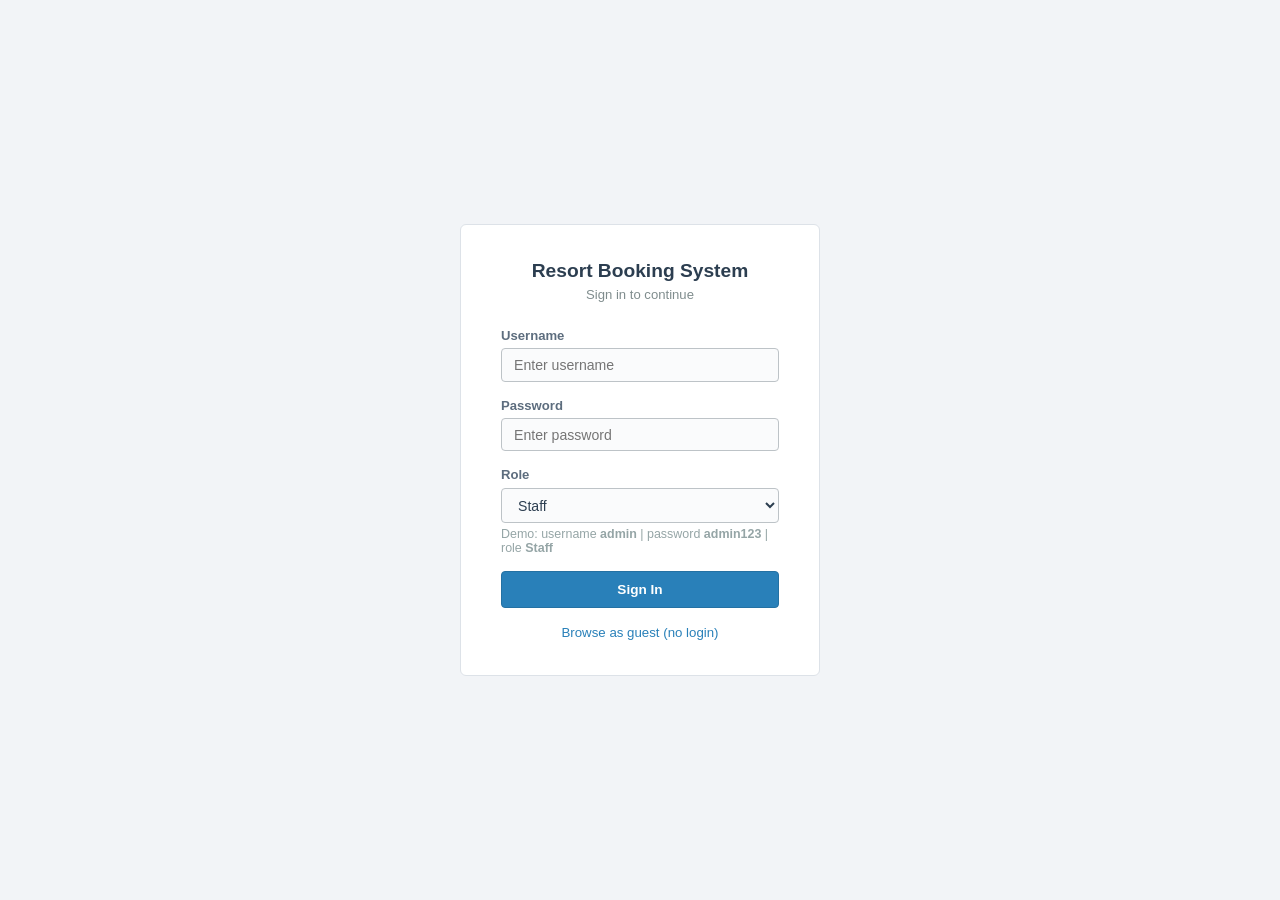
<file: Resort-Booking-System-Project-main/static-site/index.html>
<!DOCTYPE html>
<html lang="en">
<head>
  <meta charset="UTF-8" />
  <meta name="viewport" content="width=device-width, initial-scale=1.0" />
  <title>Resort Booking System</title>
  <link rel="stylesheet" href="css/styles.css" />
</head>
<body>


<div id="page-login" class="page active">
  <div class="login-page">
    <div class="login-panel">
      <div class="lp-title">
        <h1>Resort Booking System</h1>
        <p>Sign in to continue</p>
      </div>

      <div id="login-alert"></div>

      <form onsubmit="submitLogin(event)">
        <div class="form-group">
          <label for="login-username">Username</label>
          <input type="text" id="login-username" placeholder="Enter username" autocomplete="username" required />
        </div>
        <div class="form-group">
          <label for="login-password">Password</label>
          <input type="password" id="login-password" placeholder="Enter password" autocomplete="current-password" required />
        </div>
        <div class="form-group">
          <label for="login-role">Role</label>
          <select id="login-role">
            <option value="staff">Staff</option>
          </select>
          <p class="form-note">Demo: username <strong>admin</strong> | password <strong>admin123</strong> | role <strong>Staff</strong></p>
        </div>
        <button type="submit" class="btn btn-primary btn-block">Sign In</button>
        <div style="text-align:center;margin-top:1rem;">
          <a href="#" onclick="guestBrowse();return false;" style="font-size:0.83rem;color:#2980b9;">Browse as guest (no login)</a>
        </div>
      </form>
    </div>
  </div>
</div>


<div id="shell" class="shell" style="display:none;">

 
  <header class="topbar">
    <span class="site-name">Resort Booking System</span>
    <ul class="top-nav">
      <li><a href="#" id="nav-rooms-link"  data-page="rooms"     onclick="navigate('rooms');return false;">Rooms</a></li>
      <li><a href="#" id="nav-staff-link"  data-page="dashboard" onclick="navigate('dashboard');return false;" style="display:none;">Staff Portal</a></li>
      <li><a href="#" id="nav-login-link"  data-page="login"     onclick="showLogin();return false;">Login</a></li>
      <li><a href="#" id="nav-logout-link"                       onclick="logout();return false;" style="display:none;">
        Sign Out (<span id="nav-username"></span>)
      </a></li>
    </ul>
  </header>

  <div class="main-area">

  
    <nav class="sidebar" id="sidebar" style="display:none;">
      <div class="section-label">Overview</div>
      <a href="#" data-page="dashboard"        onclick="navigate('dashboard');return false;">Dashboard</a>

      <div class="section-label">Management</div>
      <a href="#" data-page="manage-bookings"  onclick="navigate('manage-bookings');return false;">Bookings</a>
      <a href="#" data-page="manage-guests"    onclick="navigate('manage-guests');return false;">Guests</a>
      <a href="#" data-page="manage-payments"  onclick="navigate('manage-payments');return false;">Payments</a>

      <div class="section-label">Analytics</div>
      <a href="#" data-page="reports"          onclick="navigate('reports');return false;">Reports</a>

      <div class="section-label">Guests</div>
      <a href="#" data-page="rooms"            onclick="navigate('rooms');return false;">View Rooms</a>
    </nav>

    <main class="content" id="content">

      <div id="page-rooms" class="page">
        <div class="page-header">
          <h1>Resort Rooms &amp; Facilities</h1>
        </div>


        <div class="tabs">
          <button class="tab-btn active"
                  data-tab-btn-group="rooms-tabs" data-tab-btn="room-list"
                  onclick="switchTab('rooms-tabs','room-list')">Room List</button>
          <button class="tab-btn"
                  data-tab-btn-group="rooms-tabs" data-tab-btn="facilities"
                  onclick="switchTab('rooms-tabs','facilities')">Facilities</button>
        </div>


        <div class="tab-panel active" data-tab-group="rooms-tabs" data-tab="room-list">

          <div class="filter-bar">
            <div class="fg">
              <label for="filter-type">Room Type</label>
              <select id="filter-type" onchange="applyRoomFilter()">
                <option value="">All Types</option>
                <option value="single">Single</option>
                <option value="double">Double</option>
                <option value="twin">Twin</option>
                <option value="suite">Suite</option>
                <option value="family">Family</option>
              </select>
            </div>
            <div class="fg">
              <label for="filter-cin">Check-in</label>
              <input type="date" id="filter-cin" />
            </div>
            <div class="fg">
              <label for="filter-cout">Check-out</label>
              <input type="date" id="filter-cout" />
            </div>
            <button class="btn btn-primary" onclick="applyRoomFilter()">Check Availability</button>
          </div>

          <div id="rooms-grid" class="room-grid">
     
          </div>
        </div>


        <div class="tab-panel" data-tab-group="rooms-tabs" data-tab="facilities">
          <p style="font-size:0.88rem;color:#5d6d7e;margin-bottom:1.2rem;">
            The following facilities are available to all resort guests during their stay.
          </p>
          <div class="facilities-grid">
            <div class="facility-card">
              <h3>Swimming Pool</h3>
              <p>Outdoor pool with a separate shallow area for children. Towels provided at the poolside kiosk.</p>
              <div class="facility-hours">Open: 07:00 – 21:00</div>
            </div>
            <div class="facility-card">
              <h3>Restaurant</h3>
              <p>Full-service restaurant offering breakfast, lunch, and dinner. Menu features local and international cuisine.</p>
              <div class="facility-hours">Breakfast 07:00 – 10:30 | Lunch 12:00 – 14:30 | Dinner 18:00 – 22:00</div>
            </div>
            <div class="facility-card">
              <h3>Fitness Centre</h3>
              <p>Fully equipped gym with cardio machines, free weights, and resistance equipment. Personal training available on request.</p>
              <div class="facility-hours">Open: 06:00 – 22:00</div>
            </div>
            <div class="facility-card">
              <h3>Spa &amp; Wellness</h3>
              <p>Treatment rooms offering massage therapy, facials, and body treatments. Advance booking required.</p>
              <div class="facility-hours">Open: 09:00 – 20:00</div>
            </div>
            <div class="facility-card">
              <h3>Conference Room</h3>
              <p>Air-conditioned meeting room accommodating up to 30 delegates. AV equipment and catering available.</p>
              <div class="facility-hours">Available on booking</div>
            </div>
            <div class="facility-card">
              <h3>Business Centre</h3>
              <p>Workstations, printing, and scanning services. High-speed wired and wireless internet access throughout.</p>
              <div class="facility-hours">Open: 08:00 – 20:00</div>
            </div>
            <div class="facility-card">
              <h3>Parking</h3>
              <p>Secured on-site parking for resident guests. CCTV monitored. Valet parking available at additional charge.</p>
              <div class="facility-hours">24 hours</div>
            </div>
            <div class="facility-card">
              <h3>Laundry Service</h3>
              <p>Same-day laundry and dry-cleaning service. Requests submitted before 09:00 are returned by 18:00.</p>
              <div class="facility-hours">Mon – Sat: 08:00 – 18:00</div>
            </div>
          </div>
        </div>
      </div>

         
      <div id="page-booking" class="page">
        <div class="page-header">
          <h1>New Reservation</h1>
          <button class="btn btn-secondary" onclick="navigate('rooms')">Back to Rooms</button>
        </div>
        <div class="breadcrumb">Rooms &rsaquo; <span>Booking</span></div>

        <div style="display:flex;gap:1.5rem;flex-wrap:wrap;align-items:flex-start;">

          <div class="form-panel" style="flex:1;min-width:280px;">
            <h2>Booking Details</h2>


            <div class="summary-panel" style="margin-bottom:1.2rem;">
              <div class="s-row"><span>Room</span>     <strong id="bk-room-number">—</strong></div>
              <div class="s-row"><span>Name</span>     <span id="bk-room-name">—</span></div>
              <div class="s-row"><span>Type</span>     <span id="bk-room-type">—</span></div>
              <div class="s-row"><span>Rate</span>     <span id="bk-room-price">—</span></div>
            </div>

            <div id="bk-alert"></div>

            <form onsubmit="submitBooking(event)">
              <div class="form-row">
                <div class="form-group">
                  <label for="bk-checkin">Check-in Date <span style="color:#e74c3c">*</span></label>
                  <input type="date" id="bk-checkin" required onchange="updateBookingSummary()" />
                </div>
                <div class="form-group">
                  <label for="bk-checkout">Check-out Date <span style="color:#e74c3c">*</span></label>
                  <input type="date" id="bk-checkout" required onchange="updateBookingSummary()" />
                </div>
              </div>
              <div class="form-row">
                <div class="form-group">
                  <label for="bk-adults">Adults <span style="color:#e74c3c">*</span></label>
                  <select id="bk-adults">
                    <option value="1">1</option>
                    <option value="2">2</option>
                    <option value="3">3</option>
                    <option value="4">4</option>
                  </select>
                </div>
                <div class="form-group">
                  <label for="bk-children">Children</label>
                  <select id="bk-children">
                    <option value="0">0</option>
                    <option value="1">1</option>
                    <option value="2">2</option>
                    <option value="3">3</option>
                  </select>
                </div>
              </div>
              <div class="form-group">
                <label for="bk-special">Special Requests</label>
                <textarea id="bk-special" placeholder="e.g. early check-in, dietary requirements, accessibility needs"></textarea>
              </div>

         
              <div id="bk-summary-box" class="summary-panel" style="display:none;">
                <div class="s-row"><span>Nights</span>     <span id="bk-nights-val">—</span></div>
                <div class="s-row"><span>Rate</span>       <span id="bk-rate-val">—</span></div>
                <div class="s-total"><span>Total</span>    <span id="bk-total-val">—</span></div>
              </div>

              <div class="form-actions">
                <button type="button" class="btn btn-secondary" onclick="navigate('rooms')">Cancel</button>
                <button type="submit" class="btn btn-primary">Continue to Guest Details</button>
              </div>
            </form>
          </div>

        </div>
      </div>
              
      <div id="page-guest-details" class="page">
        <div class="page-header">
          <h1>Guest Details</h1>
          <button class="btn btn-secondary" onclick="navigate('booking')">Back</button>
        </div>
        <div class="breadcrumb">Rooms &rsaquo; Booking &rsaquo; <span>Guest Details</span></div>

        <div style="display:flex;gap:1.5rem;flex-wrap:wrap;align-items:flex-start;">

          <div class="form-panel" style="flex:2;min-width:300px;">
            <h2>Guest Information</h2>
            <div id="gd-alert"></div>

            <form onsubmit="submitGuestDetails(event)">
              <div class="form-group">
                <label for="gd-email">Email Address <span style="color:#e74c3c">*</span></label>
                <input type="email" id="gd-email" placeholder="guest@email.com"
                       onblur="lookupGuest()" required />
                <p class="form-note">If you have stayed before, your details will be pre-filled.</p>
              </div>
              <div class="form-row">
                <div class="form-group">
                  <label for="gd-firstname">First Name <span style="color:#e74c3c">*</span></label>
                  <input type="text" id="gd-firstname" placeholder="First name" required />
                </div>
                <div class="form-group">
                  <label for="gd-lastname">Last Name <span style="color:#e74c3c">*</span></label>
                  <input type="text" id="gd-lastname" placeholder="Last name" required />
                </div>
              </div>
              <div class="form-row">
                <div class="form-group">
                  <label for="gd-phone">Phone Number <span style="color:#e74c3c">*</span></label>
                  <input type="tel" id="gd-phone" placeholder="+1 000-0000" required />
                </div>
                <div class="form-group">
                  <label for="gd-dob">Date of Birth</label>
                  <input type="date" id="gd-dob" />
                </div>
              </div>
              <div class="form-group">
                <label for="gd-address">Home Address</label>
                <input type="text" id="gd-address" placeholder="Street, City, Country" />
              </div>
              <div class="form-row">
                <div class="form-group">
                  <label for="gd-idtype">ID Type <span style="color:#e74c3c">*</span></label>
                  <select id="gd-idtype">
                    <option value="Passport">Passport</option>
                    <option value="Driver License">Driver License</option>
                    <option value="National ID">National ID</option>
                  </select>
                </div>
                <div class="form-group">
                  <label for="gd-idnumber">ID Number <span style="color:#e74c3c">*</span></label>
                  <input type="text" id="gd-idnumber" placeholder="Document number" required />
                </div>
              </div>

              <div class="form-actions">
                <button type="button" class="btn btn-secondary" onclick="navigate('booking')">Back</button>
                <button type="submit" class="btn btn-primary">Continue to Payment</button>
              </div>
            </form>
          </div>

         
          <div style="flex:1;min-width:220px;">
            <div class="card">
              <div class="card-head">Booking Summary</div>
              <div class="card-body">
                <div class="summary-panel" style="margin:0;">
                  <div class="s-row"><span>Room</span>      <strong id="gd-sum-room">—</strong></div>
                  <div class="s-row"><span>Check-in</span>  <span id="gd-sum-checkin">—</span></div>
                  <div class="s-row"><span>Check-out</span> <span id="gd-sum-checkout">—</span></div>
                  <div class="s-row"><span>Nights</span>    <span id="gd-sum-nights">—</span></div>
                  <div class="s-total"><span>Total</span>   <span id="gd-sum-total">—</span></div>
                </div>
              </div>
            </div>
          </div>

        </div>
      </div>
      
      <div id="page-payment" class="page">
        <div class="page-header">
          <h1>Payment</h1>
          <button class="btn btn-secondary" onclick="navigate('guest-details')">Back</button>
        </div>
        <div class="breadcrumb">Rooms &rsaquo; Booking &rsaquo; Guest Details &rsaquo; <span>Payment</span></div>

        <div style="display:flex;gap:1.5rem;flex-wrap:wrap;align-items:flex-start;">

          <div class="form-panel" style="flex:1;min-width:280px;">
            <h2>Payment Details</h2>

            <div class="summary-panel">
              <div class="s-row"><span>Guest</span>     <strong id="pay-guest">—</strong></div>
              <div class="s-row"><span>Room</span>      <strong id="pay-room">—</strong></div>
              <div class="s-row"><span>Check-in</span>  <span id="pay-checkin">—</span></div>
              <div class="s-row"><span>Check-out</span> <span id="pay-checkout">—</span></div>
              <div class="s-row"><span>Nights</span>    <span id="pay-nights">—</span></div>
              <div class="s-row"><span>Rate</span>      <span id="pay-rate">—</span></div>
              <div class="s-total"><span>Total Due</span><span id="pay-total">—</span></div>
            </div>

            <div id="pay-alert"></div>

            <form onsubmit="submitPayment(event)">
              <div class="form-group">
                <label for="pay-method">Payment Method</label>
                <select id="pay-method" onchange="toggleCardFields()">
                  <option value="Card">Credit / Debit Card</option>
                  <option value="Cash">Cash at Reception</option>
                  <option value="Transfer">Bank Transfer</option>
                </select>
              </div>

              <div id="card-fields">
                <div class="form-group">
                  <label for="card-number">Card Number</label>
                  <input type="text" id="card-number" placeholder="0000 0000 0000 0000"
                         maxlength="19" oninput="formatCardNumber(this)" />
                </div>
                <div class="form-row">
                  <div class="form-group">
                    <label for="card-expiry">Expiry (MM/YY)</label>
                    <input type="text" id="card-expiry" placeholder="MM/YY" maxlength="5" />
                  </div>
                  <div class="form-group">
                    <label for="card-cvv">CVV</label>
                    <input type="password" id="card-cvv" placeholder="***" maxlength="4" />
                  </div>
                </div>
                <div class="form-group">
                  <label for="card-name">Name on Card</label>
                  <input type="text" id="card-name" placeholder="As it appears on card" />
                </div>
              </div>

              <div class="form-actions">
                <button type="button" class="btn btn-secondary" onclick="navigate('guest-details')">Back</button>
                <button type="submit" class="btn btn-success">Confirm &amp; Pay</button>
              </div>
            </form>
          </div>

        </div>
      </div>
      
      <div id="page-confirmation" class="page">
        <div class="page-header">
          <h1>Booking Confirmed</h1>
        </div>

        <div class="form-panel" style="max-width:520px;">
          <div class="alert alert-success" style="margin-bottom:1.2rem;">
            Your reservation has been confirmed and payment processed successfully.
          </div>

          <div class="summary-panel">
            <div class="s-row"><span>Booking Reference</span> <strong id="conf-booking-id">—</strong></div>
            <div class="s-row"><span>Guest</span>             <span id="conf-guest">—</span></div>
            <div class="s-row"><span>Room</span>              <span id="conf-room">—</span></div>
            <div class="s-row"><span>Check-in</span>          <span id="conf-checkin">—</span></div>
            <div class="s-row"><span>Check-out</span>         <span id="conf-checkout">—</span></div>
            <div class="s-row"><span>Duration</span>          <span id="conf-nights">—</span></div>
            <hr class="divider" />
            <div class="s-row"><span>Amount Paid</span>       <strong id="conf-amount">—</strong></div>
            <div class="s-row"><span>Payment Method</span>    <span id="conf-method">—</span></div>
            <div class="s-row"><span>Transaction Ref</span>   <span id="conf-ref">—</span></div>
          </div>

          <div class="form-actions">
            <button class="btn btn-primary" onclick="navigate('rooms')">Make Another Booking</button>
          </div>
        </div>
      </div>
      
      <div id="page-dashboard" class="page">
        <div class="page-header">
          <h1>Dashboard</h1>
        </div>

        <div class="stats-row">
          <div class="stat-box">
            <div class="s-label">Total Bookings</div>
            <div class="s-value" id="dash-total">—</div>
          </div>
          <div class="stat-box green">
            <div class="s-label">Confirmed</div>
            <div class="s-value" id="dash-confirmed">—</div>
          </div>
          <div class="stat-box orange">
            <div class="s-label">Pending</div>
            <div class="s-value" id="dash-pending">—</div>
          </div>
          <div class="stat-box">
            <div class="s-label">Checked In</div>
            <div class="s-value" id="dash-checkedin">—</div>
          </div>
          <div class="stat-box purple">
            <div class="s-label">Revenue Collected</div>
            <div class="s-value" id="dash-revenue">—</div>
          </div>
          <div class="stat-box red">
            <div class="s-label">Unpaid Bookings</div>
            <div class="s-value" id="dash-unpaid">—</div>
          </div>
        </div>

        <div class="table-panel">
          <div class="tp-head">
            <h3>Recent Bookings</h3>
            <button class="btn btn-sm btn-secondary" onclick="navigate('manage-bookings')">View All</button>
          </div>
          <table>
            <thead>
              <tr>
                <th>Booking ID</th>
                <th>Guest</th>
                <th>Room</th>
                <th>Check-in</th>
                <th>Check-out</th>
                <th>Status</th>
              </tr>
            </thead>
            <tbody id="dash-recent-tbody"></tbody>
          </table>
        </div>
      </div><!-- /page-dashboard -->

      <!-- ======================================================
           MODULE: Manage Bookings
           ====================================================== -->
      <div id="page-manage-bookings" class="page">
        <div class="page-header">
          <h1>Bookings</h1>
        </div>

        <div class="filter-bar" style="margin-bottom:1.2rem;">
          <div class="fg">
            <label for="mb-filter-status">Status</label>
            <select id="mb-filter-status" onchange="filterBookings()">
              <option value="">All Statuses</option>
              <option value="pending">Pending</option>
              <option value="confirmed">Confirmed</option>
              <option value="checked-in">Checked In</option>
              <option value="cancelled">Cancelled</option>
            </select>
          </div>
          <button class="btn btn-secondary" onclick="filterBookings()">Filter</button>
        </div>

        <div class="table-panel">
          <div class="tp-head"><h3>All Bookings</h3></div>
          <table>
            <thead>
              <tr>
                <th>ID</th>
                <th>Guest</th>
                <th>Room</th>
                <th>Check-in</th>
                <th>Check-out</th>
                <th>Nights</th>
                <th>Status</th>
                <th>Payment</th>
                <th>Actions</th>
              </tr>
            </thead>
            <tbody id="mb-tbody"></tbody>
          </table>
        </div>
      </div>
      
      <div id="page-manage-guests" class="page">
        <div class="page-header">
          <h1>Guest Records</h1>
        </div>

        <div class="filter-bar" style="margin-bottom:1.2rem;">
          <div class="fg">
            <label for="mg-search">Search</label>
            <input type="text" id="mg-search" placeholder="Name or email..." oninput="filterGuests()" />
          </div>
          <button class="btn btn-secondary" onclick="filterGuests()">Search</button>
        </div>

        <div class="table-panel">
          <div class="tp-head"><h3>All Guests</h3></div>
          <table>
            <thead>
              <tr>
                <th>ID</th>
                <th>Name</th>
                <th>Email</th>
                <th>Phone</th>
                <th>ID Type</th>
                <th>Bookings</th>
                <th>Actions</th>
              </tr>
            </thead>
            <tbody id="mg-tbody"></tbody>
          </table>
        </div>
      </div>
      
      <div id="page-manage-payments" class="page">
        <div class="page-header">
          <h1>Payments</h1>
        </div>

        <div class="filter-bar" style="margin-bottom:1.2rem;">
          <div class="fg">
            <label for="mp-filter-status">Status</label>
            <select id="mp-filter-status" onchange="filterPayments()">
              <option value="">All</option>
              <option value="paid">Paid</option>
              <option value="partial">Partial</option>
              <option value="unpaid">Unpaid</option>
            </select>
          </div>
          <button class="btn btn-secondary" onclick="filterPayments()">Filter</button>
        </div>

        <div class="table-panel">
          <div class="tp-head"><h3>Payment Records</h3></div>
          <table>
            <thead>
              <tr>
                <th>Pay ID</th>
                <th>Booking</th>
                <th>Guest</th>
                <th>Amount</th>
                <th>Method</th>
                <th>Status</th>
                <th>Date</th>
                <th>Reference</th>
                <th>Actions</th>
              </tr>
            </thead>
            <tbody id="mp-tbody"></tbody>
          </table>
        </div>
      </div>
      
      <div id="page-reports" class="page">
        <div class="page-header">
          <h1>Reports &amp; Analytics</h1>
        </div>

    
        <div class="stats-row" style="margin-bottom:1.5rem;">
          <div class="stat-box purple">
            <div class="s-label">Total Revenue</div>
            <div class="s-value" id="rpt-total-rev">—</div>
          </div>
          <div class="stat-box">
            <div class="s-label">Total Bookings</div>
            <div class="s-value" id="rpt-total-bk">—</div>
          </div>
          <div class="stat-box green">
            <div class="s-label">Avg. Stay Length</div>
            <div class="s-value" id="rpt-avg-stay">—</div>
          </div>
          <div class="stat-box orange">
            <div class="s-label">Room Occupancy</div>
            <div class="s-value" id="rpt-occupancy">—</div>
          </div>
        </div>

        <div style="display:grid;grid-template-columns:repeat(auto-fill,minmax(300px,1fr));gap:1.2rem;">

         
          <div class="card">
            <div class="card-head">Monthly Revenue</div>
            <div class="card-body">
              <div class="bar-chart" id="report-revenue-chart"></div>
            </div>
          </div>

          <div class="card">
            <div class="card-head">Bookings by Status</div>
            <div class="card-body">
              <div class="bar-chart" id="report-bookings-chart"></div>
            </div>
          </div>

      
          <div class="card">
            <div class="card-head">Demand by Room Type</div>
            <div class="card-body">
              <div class="bar-chart" id="report-rooms-chart"></div>
            </div>
          </div>

         
          <div class="card">
            <div class="card-head">Seasonal Demand</div>
            <div class="card-body">
              <p style="font-size:0.86rem;color:#5d6d7e;line-height:1.6;margin-bottom:0.8rem;">
                Based on current booking data, peak demand is observed in October.
                Suite and family rooms show the highest occupancy during school holiday periods.
              </p>
              <div class="bar-chart">
                <div class="bar-row">
                  <span class="bar-label">Jan – Mar</span>
                  <div class="bar-track"><div class="bar-fill" style="width:35%"></div></div>
                  <span class="bar-val">Low</span>
                </div>
                <div class="bar-row">
                  <span class="bar-label">Apr – Jun</span>
                  <div class="bar-track"><div class="bar-fill orange" style="width:60%"></div></div>
                  <span class="bar-val">Medium</span>
                </div>
                <div class="bar-row">
                  <span class="bar-label">Jul – Sep</span>
                  <div class="bar-track"><div class="bar-fill green" style="width:90%"></div></div>
                  <span class="bar-val">High</span>
                </div>
                <div class="bar-row">
                  <span class="bar-label">Oct – Dec</span>
                  <div class="bar-track"><div class="bar-fill green" style="width:100%"></div></div>
                  <span class="bar-val">Peak</span>
                </div>
              </div>
            </div>
          </div>

        </div>
      </div>

    </main>
  </div>
</div>

<script src="js/app.js"></script>
<script>
 
  function showLogin() {
    document.getElementById("shell").style.display = "none";
    document.querySelectorAll(".page").forEach(p => p.classList.remove("active"));
    document.getElementById("page-login").classList.add("active");
  }

  function guestBrowse() {
    document.getElementById("shell").style.display = "flex";
    document.getElementById("page-login").classList.remove("active");
    APP.user = null;
    updateTopNav();
    navigate("rooms");
  }


  const _nav = navigate;
  navigate = function(page, params) {
    if (page === "login") {
      showLogin();
      return;
    }
    document.getElementById("shell").style.display = "flex";
    document.getElementById("page-login").classList.remove("active");
    _nav(page, params);
  };
</script>

</body>
</html>
</file>
<file: Resort-Booking-System-Project-main/static-site/css/styles.css>
*, *::before, *::after { box-sizing: border-box; margin: 0; padding: 0; }

body {
  font-family: 'Segoe UI', Arial, sans-serif;
  background: #f2f4f7;
  color: #2c3e50;
  min-height: 100vh;
  font-size: 14px;
}

a { text-decoration: none; color: inherit; }


.shell {
  display: flex;
  flex-direction: column;
  min-height: 100vh;
}


.topbar {
  background: #2c3e50;
  color: #ecf0f1;
  height: 52px;
  display: flex;
  align-items: center;
  justify-content: space-between;
  padding: 0 1.8rem;
  flex-shrink: 0;
}

.topbar .site-name {
  font-size: 1rem;
  font-weight: 700;
  letter-spacing: 0.3px;
}

.topbar .top-nav {
  display: flex;
  gap: 0.25rem;
  list-style: none;
}

.topbar .top-nav a {
  color: #bdc3c7;
  padding: 0.35rem 0.75rem;
  border-radius: 4px;
  font-size: 0.85rem;
  transition: background 0.15s, color 0.15s;
}

.topbar .top-nav a:hover,
.topbar .top-nav a.active {
  background: #3d5166;
  color: #ecf0f1;
}

.main-area {
  display: flex;
  flex: 1;
}

.sidebar {
  width: 200px;
  background: #fff;
  border-right: 1px solid #dde2e8;
  padding: 1rem 0;
  flex-shrink: 0;
}

.sidebar .section-label {
  font-size: 0.7rem;
  text-transform: uppercase;
  letter-spacing: 0.6px;
  color: #95a5a6;
  padding: 0.6rem 1.1rem 0.3rem;
}

.sidebar a {
  display: block;
  padding: 0.5rem 1.1rem;
  color: #5d6d7e;
  font-size: 0.88rem;
  border-left: 3px solid transparent;
  transition: background 0.15s, color 0.15s, border-color 0.15s;
}

.sidebar a:hover {
  background: #f2f4f7;
  color: #2c3e50;
}

.sidebar a.active {
  border-left-color: #2980b9;
  background: #eaf3fb;
  color: #2980b9;
  font-weight: 600;
}

.content {
  flex: 1;
  padding: 1.8rem 2rem;
  overflow-y: auto;
}

.page { display: none; }
.page.active { display: block; }

.page-header {
  display: flex;
  align-items: center;
  justify-content: space-between;
  margin-bottom: 1.4rem;
}

.page-header h1 {
  font-size: 1.3rem;
  font-weight: 700;
  color: #2c3e50;
}


.breadcrumb {
  font-size: 0.78rem;
  color: #95a5a6;
  margin-bottom: 1.2rem;
}

.breadcrumb span { color: #2980b9; }


.btn {
  display: inline-block;
  padding: 0.48rem 1.1rem;
  border-radius: 4px;
  font-size: 0.85rem;
  font-weight: 600;
  cursor: pointer;
  border: 1px solid transparent;
  transition: background 0.15s, border-color 0.15s;
  line-height: 1.4;
}

.btn-primary   { background: #2980b9; color: #fff; border-color: #2471a3; }
.btn-primary:hover { background: #2471a3; }

.btn-success   { background: #27ae60; color: #fff; border-color: #229954; }
.btn-success:hover { background: #229954; }

.btn-danger    { background: #e74c3c; color: #fff; border-color: #cb4335; }
.btn-danger:hover { background: #cb4335; }

.btn-secondary { background: #fff; color: #5d6d7e; border-color: #bdc3c7; }
.btn-secondary:hover { background: #f2f4f7; }

.btn-sm { padding: 0.3rem 0.75rem; font-size: 0.8rem; }
.btn-block { width: 100%; display: block; text-align: center; }


.card {
  background: #fff;
  border: 1px solid #dde2e8;
  border-radius: 6px;
  overflow: hidden;
}

.card-head {
  padding: 0.85rem 1.1rem;
  border-bottom: 1px solid #dde2e8;
  font-weight: 600;
  font-size: 0.9rem;
  color: #2c3e50;
  background: #fafbfc;
}

.card-body { padding: 1.1rem; }


.room-grid {
  display: grid;
  grid-template-columns: repeat(auto-fill, minmax(260px, 1fr));
  gap: 1.2rem;
}

.room-card {
  background: #fff;
  border: 1px solid #dde2e8;
  border-radius: 6px;
  overflow: hidden;
}

.room-card-head {
  background: #2c3e50;
  color: #ecf0f1;
  padding: 0.85rem 1rem;
}

.room-card-head h3 { font-size: 0.95rem; font-weight: 700; }

.room-type-badge {
  display: inline-block;
  margin-top: 0.3rem;
  padding: 0.15rem 0.55rem;
  border-radius: 3px;
  font-size: 0.72rem;
  background: rgba(255,255,255,0.15);
  color: #ecf0f1;
  text-transform: uppercase;
  letter-spacing: 0.4px;
}

.room-card-body { padding: 1rem; }

.room-desc {
  font-size: 0.85rem;
  color: #5d6d7e;
  line-height: 1.55;
  margin-bottom: 0.8rem;
}

.room-features {
  display: flex;
  flex-wrap: wrap;
  gap: 0.4rem;
  margin-bottom: 0.9rem;
}

.feature-tag {
  font-size: 0.75rem;
  padding: 0.2rem 0.5rem;
  background: #f2f4f7;
  border: 1px solid #dde2e8;
  border-radius: 3px;
  color: #5d6d7e;
}

.room-price {
  font-size: 1.1rem;
  font-weight: 700;
  color: #2980b9;
  margin-bottom: 0.8rem;
}

.room-price span { font-size: 0.78rem; font-weight: 400; color: #95a5a6; }

.room-unavailable {
  font-size: 0.82rem;
  color: #e74c3c;
  font-weight: 600;
  margin-bottom: 0.8rem;
}

.filter-bar {
  display: flex;
  align-items: flex-end;
  gap: 1rem;
  flex-wrap: wrap;
  background: #fff;
  border: 1px solid #dde2e8;
  border-radius: 6px;
  padding: 1rem 1.2rem;
  margin-bottom: 1.4rem;
}

.filter-bar .fg { display: flex; flex-direction: column; gap: 0.3rem; }
.filter-bar label { font-size: 0.8rem; font-weight: 600; color: #5d6d7e; }
.filter-bar input,
.filter-bar select {
  padding: 0.42rem 0.7rem;
  border: 1px solid #bdc3c7;
  border-radius: 4px;
  font-size: 0.85rem;
  background: #fafbfc;
}

.form-panel {
  background: #fff;
  border: 1px solid #dde2e8;
  border-radius: 6px;
  padding: 1.5rem;
  max-width: 600px;
}

.form-panel h2 {
  font-size: 1rem;
  font-weight: 700;
  color: #2c3e50;
  margin-bottom: 1.2rem;
  padding-bottom: 0.6rem;
  border-bottom: 1px solid #eee;
}

.form-row {
  display: grid;
  grid-template-columns: 1fr 1fr;
  gap: 1rem;
}

.form-group {
  margin-bottom: 1rem;
}

.form-group label {
  display: block;
  font-size: 0.82rem;
  font-weight: 600;
  color: #5d6d7e;
  margin-bottom: 0.35rem;
}

.form-group input,
.form-group select,
.form-group textarea {
  width: 100%;
  padding: 0.48rem 0.75rem;
  border: 1px solid #bdc3c7;
  border-radius: 4px;
  font-size: 0.88rem;
  background: #fafbfc;
  color: #2c3e50;
  transition: border-color 0.15s;
}

.form-group input:focus,
.form-group select:focus,
.form-group textarea:focus {
  outline: none;
  border-color: #2980b9;
  background: #fff;
}

.form-group textarea { resize: vertical; min-height: 72px; }

.form-note {
  font-size: 0.78rem;
  color: #95a5a6;
  margin-top: 0.25rem;
}

.form-actions {
  display: flex;
  gap: 0.75rem;
  margin-top: 1.2rem;
  padding-top: 1rem;
  border-top: 1px solid #eee;
}

.alert {
  padding: 0.7rem 1rem;
  border-radius: 4px;
  margin-bottom: 1rem;
  font-size: 0.86rem;
  border: 1px solid transparent;
}

.alert-success { background: #eafaf1; color: #1e8449; border-color: #a9dfbf; }
.alert-error   { background: #fdedec; color: #922b21; border-color: #f1948a; }
.alert-info    { background: #eaf4fb; color: #1a6cbe; border-color: #aed6f1; }
.alert-warning { background: #fef9e7; color: #7d6608; border-color: #f9e79f; }

.table-panel {
  background: #fff;
  border: 1px solid #dde2e8;
  border-radius: 6px;
  overflow: hidden;
}

.table-panel .tp-head {
  display: flex;
  align-items: center;
  justify-content: space-between;
  padding: 0.85rem 1.1rem;
  border-bottom: 1px solid #dde2e8;
  background: #fafbfc;
}

.table-panel .tp-head h3 {
  font-size: 0.9rem;
  font-weight: 700;
  color: #2c3e50;
}

table { width: 100%; border-collapse: collapse; }

table th {
  text-align: left;
  padding: 0.65rem 1rem;
  font-size: 0.75rem;
  text-transform: uppercase;
  letter-spacing: 0.4px;
  color: #7f8c8d;
  background: #f7f9fa;
  border-bottom: 1px solid #dde2e8;
}

table td {
  padding: 0.65rem 1rem;
  font-size: 0.86rem;
  color: #2c3e50;
  border-bottom: 1px solid #f0f2f4;
}

table tbody tr:last-child td { border-bottom: none; }
table tbody tr:hover td { background: #f7f9fa; }

/* ----- Status badges ----- */
.badge {
  display: inline-block;
  padding: 0.18rem 0.6rem;
  border-radius: 3px;
  font-size: 0.75rem;
  font-weight: 600;
  text-transform: capitalize;
}

.badge-confirmed  { background: #eafaf1; color: #1e8449; }
.badge-pending    { background: #fef9e7; color: #7d6608; }
.badge-cancelled  { background: #fdedec; color: #922b21; }
.badge-checked-in { background: #eaf4fb; color: #1a5276; }
.badge-paid       { background: #eafaf1; color: #1e8449; }
.badge-unpaid     { background: #fdedec; color: #922b21; }
.badge-partial    { background: #fef9e7; color: #7d6608; }

.stats-row {
  display: grid;
  grid-template-columns: repeat(auto-fill, minmax(180px, 1fr));
  gap: 1rem;
  margin-bottom: 1.5rem;
}

.stat-box {
  background: #fff;
  border: 1px solid #dde2e8;
  border-radius: 6px;
  padding: 1.1rem 1.2rem;
  border-top: 3px solid #2980b9;
}

.stat-box.green  { border-top-color: #27ae60; }
.stat-box.orange { border-top-color: #e67e22; }
.stat-box.red    { border-top-color: #e74c3c; }
.stat-box.purple { border-top-color: #8e44ad; }

.stat-box .s-label {
  font-size: 0.73rem;
  text-transform: uppercase;
  letter-spacing: 0.5px;
  color: #95a5a6;
  margin-bottom: 0.35rem;
}

.stat-box .s-value {
  font-size: 1.6rem;
  font-weight: 700;
  color: #2c3e50;
  line-height: 1;
}

.stat-box .s-sub {
  font-size: 0.75rem;
  color: #95a5a6;
  margin-top: 0.3rem;
}

.summary-panel {
  background: #f7f9fa;
  border: 1px solid #dde2e8;
  border-radius: 6px;
  padding: 1rem 1.1rem;
  margin-bottom: 1.2rem;
}

.summary-panel .s-row {
  display: flex;
  justify-content: space-between;
  padding: 0.3rem 0;
  font-size: 0.86rem;
  color: #5d6d7e;
}

.summary-panel .s-row strong { color: #2c3e50; }

.summary-panel .s-total {
  display: flex;
  justify-content: space-between;
  padding: 0.5rem 0 0;
  margin-top: 0.4rem;
  border-top: 1px solid #dde2e8;
  font-size: 0.95rem;
  font-weight: 700;
  color: #2c3e50;
}


.login-page {
  min-height: 100vh;
  display: flex;
  align-items: center;
  justify-content: center;
  background: #f2f4f7;
}

.login-panel {
  background: #fff;
  border: 1px solid #dde2e8;
  border-radius: 6px;
  padding: 2.2rem 2.5rem;
  width: 360px;
}

.login-panel .lp-title {
  text-align: center;
  margin-bottom: 1.6rem;
}

.login-panel .lp-title h1 {
  font-size: 1.2rem;
  font-weight: 700;
  color: #2c3e50;
}

.login-panel .lp-title p {
  font-size: 0.82rem;
  color: #7f8c8d;
  margin-top: 0.3rem;
}


.bar-chart { margin-top: 0.8rem; }

.bar-row {
  display: flex;
  align-items: center;
  gap: 0.75rem;
  margin-bottom: 0.6rem;
}

.bar-label { width: 110px; font-size: 0.82rem; color: #5d6d7e; flex-shrink: 0; }

.bar-track {
  flex: 1;
  background: #edf0f2;
  border-radius: 3px;
  height: 18px;
  overflow: hidden;
}

.bar-fill {
  height: 100%;
  background: #2980b9;
  border-radius: 3px;
  transition: width 0.4s ease;
}

.bar-fill.green  { background: #27ae60; }
.bar-fill.orange { background: #e67e22; }

.bar-val { font-size: 0.82rem; color: #2c3e50; font-weight: 600; width: 50px; text-align: right; flex-shrink: 0; }


.tabs {
  display: flex;
  gap: 0;
  border-bottom: 2px solid #dde2e8;
  margin-bottom: 1.2rem;
}

.tab-btn {
  padding: 0.55rem 1.1rem;
  font-size: 0.86rem;
  font-weight: 600;
  color: #7f8c8d;
  cursor: pointer;
  border: none;
  background: none;
  border-bottom: 2px solid transparent;
  margin-bottom: -2px;
  transition: color 0.15s, border-color 0.15s;
}

.tab-btn:hover { color: #2c3e50; }
.tab-btn.active { color: #2980b9; border-bottom-color: #2980b9; }

.tab-panel { display: none; }
.tab-panel.active { display: block; }


.facilities-grid {
  display: grid;
  grid-template-columns: repeat(auto-fill, minmax(220px, 1fr));
  gap: 1rem;
  margin-bottom: 1.4rem;
}

.facility-card {
  background: #fff;
  border: 1px solid #dde2e8;
  border-radius: 6px;
  padding: 1.1rem;
}

.facility-card h3 {
  font-size: 0.92rem;
  font-weight: 700;
  color: #2c3e50;
  margin-bottom: 0.4rem;
}

.facility-card p {
  font-size: 0.83rem;
  color: #7f8c8d;
  line-height: 1.5;
}

.facility-hours {
  font-size: 0.78rem;
  color: #2980b9;
  margin-top: 0.5rem;
  font-weight: 600;
}

.divider { border: none; border-top: 1px solid #eee; margin: 1.2rem 0; }

@media (max-width: 720px) {
  .sidebar { display: none; }
  .content { padding: 1rem; }
  .form-row { grid-template-columns: 1fr; }
  .stats-row { grid-template-columns: 1fr 1fr; }
  .login-panel { width: 100%; margin: 1rem; }
}
</file>
